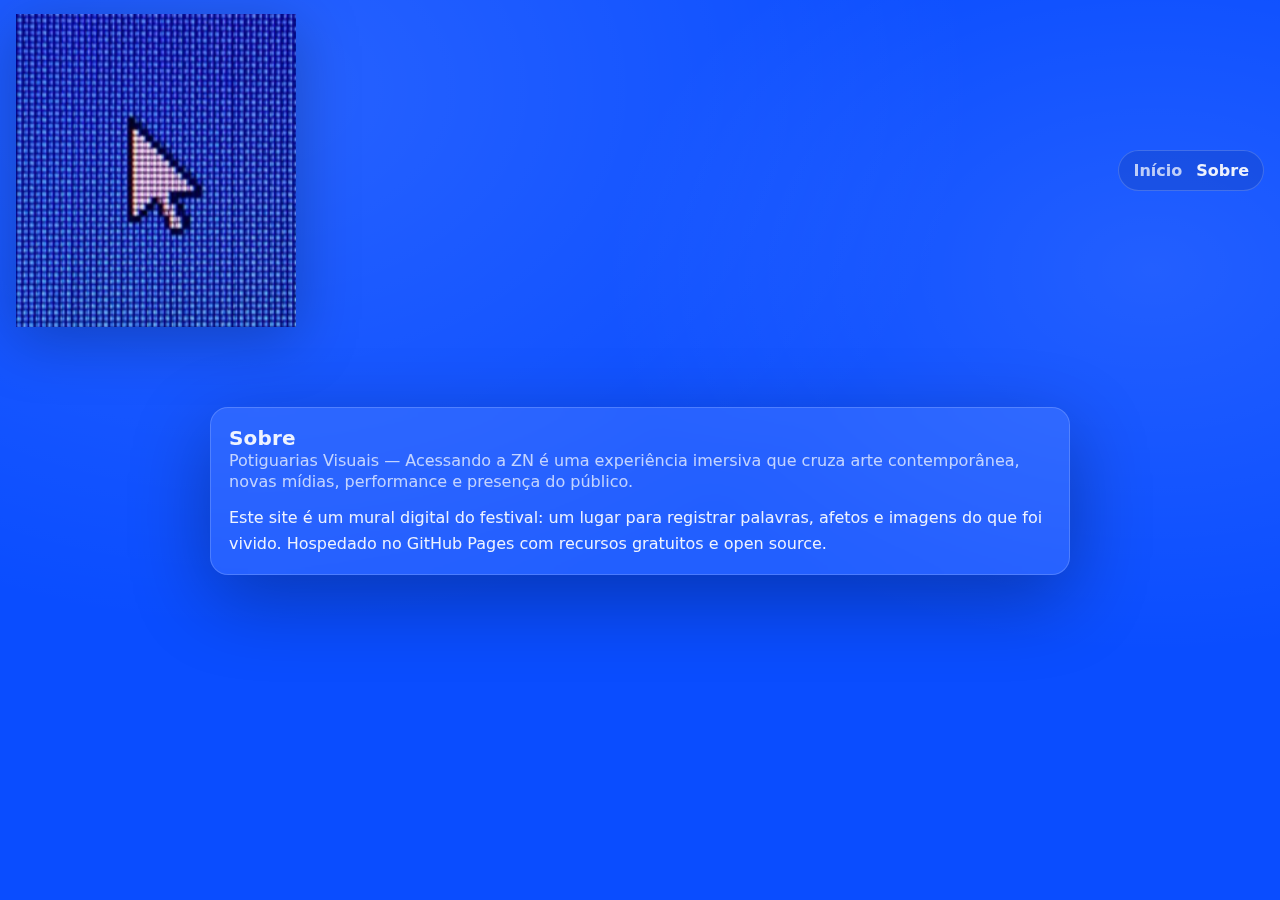
<file: sobre.html>
<!doctype html>
<html lang="pt-BR">
<head>
  <meta charset="utf-8" />
  <meta name="viewport" content="width=device-width,initial-scale=1" />
  <title>Sobre — Potiguarias Visuais</title>
  <link rel="stylesheet" href="./style.css" />
</head>
<body class="sky">
  <header class="topbar">
    <img class="logo" src="./assets/logo.png" alt="Potiguarias Visuais — Acessando a ZN" />
    <nav class="nav">
      <a href="./index.html">Início</a>
      <a href="./sobre.html" class="active">Sobre</a>
    </nav>
  </header>

  <main class="aboutWrap">
    <section class="aboutCard">
      <h1 class="title">Sobre</h1>
      <p class="subtitle">
        Potiguarias Visuais — Acessando a ZN é uma experiência imersiva que cruza arte contemporânea,
        novas mídias, performance e presença do público.
      </p>
      <p class="aboutText">
        Este site é um mural digital do festival: um lugar para registrar palavras, afetos e imagens do que foi vivido.
        Hospedado no GitHub Pages com recursos gratuitos e open source.
      </p>
    </section>
  </main>
</body>
</html>
</file>
<file: style.css>
:root{
  --sky:#0a4dff;
  --glass: rgba(255,255,255,0.10);
  --stroke: rgba(255,255,255,0.18);
  --txt: rgba(255,255,255,0.92);
  --muted: rgba(255,255,255,0.72);
}

*{ box-sizing:border-box; }
html,body{ height:100%; margin:0; font-family: ui-sans-serif, system-ui, -apple-system, Segoe UI, Roboto, Arial; }
body{
  background:
    radial-gradient(1200px 900px at 20% 10%, rgba(255,255,255,0.12), transparent 60%),
    radial-gradient(1000px 700px at 90% 30%, rgba(255,255,255,0.10), transparent 55%),
    var(--sky);
  color: var(--txt);
  overflow:hidden;
}

.topbar{
  position:fixed;
  top:0; left:0; right:0;
  display:flex;
  align-items:center;
  justify-content:space-between;
  padding: 14px 16px;
  z-index: 10;
  pointer-events:none;
}
.logo{
  width: min(280px, 55vw);
  height:auto;
  filter: drop-shadow(0 12px 30px rgba(0,0,0,0.25));
  pointer-events:auto;
}
.nav{
  display:flex;
  gap: 14px;
  padding: 10px 14px;
  border-radius: 999px;
  background: rgba(0,0,0,0.10);
  border: 1px solid var(--stroke);
  pointer-events:auto;
}
.nav a{
  color: var(--muted);
  text-decoration:none;
  font-weight: 650;
}
.nav a.active{ color: var(--txt); }

.stage{
  height:100%;
  width:100%;
  position:relative;
  padding-top: 82px;
}

.garden{
  position:absolute;
  inset: 0;
  z-index: 1;
  pointer-events:auto;
}

.fab{
  position:fixed;
  right: 16px;
  bottom: 16px;
  z-index: 12;
  border:0;
  border-radius: 999px;
  padding: 12px 16px;
  font-weight: 800;
  cursor:pointer;
  color: rgba(0,0,0,0.88);
  background: rgba(255,255,255,0.92);
  box-shadow: 0 18px 60px rgba(0,0,0,0.25);
}

.seed{
  position:absolute;
  width: 44px;
  height: 44px;
  border-radius: 999px;
  border: 1px solid rgba(255,255,255,0.22);
  background: rgba(255,255,255,0.10);
  backdrop-filter: blur(10px);
  display:grid;
  place-items:center;
  cursor:pointer;
  user-select:none;
  box-shadow: 0 18px 40px rgba(0,0,0,0.18);
  transform: translate(-50%, -50%);
  animation: drift 5.8s ease-in-out infinite;
}
.seed:hover{
  border-color: rgba(255,255,255,0.42);
  background: rgba(255,255,255,0.16);
}

.seed .emoji{
  font-size: 18px;
  filter: drop-shadow(0 10px 18px rgba(0,0,0,0.25));
}

.seedThumb{
  width: 30px;
  height: 30px;
  border-radius: 10px;
  object-fit: cover;
  border: 1px solid rgba(255,255,255,0.20);
}

@keyframes drift{
  0%{ transform: translate(-50%, -50%) translateY(0px) rotate(-2deg); }
  50%{ transform: translate(-50%, -50%) translateY(-14px) rotate(2deg); }
  100%{ transform: translate(-50%, -50%) translateY(0px) rotate(-2deg); }
}

.dialog{
  border: 0;
  padding: 0;
  background: transparent;
}
.dialog::backdrop{
  background: rgba(0,0,0,0.45);
  backdrop-filter: blur(4px);
}

.card{
  width: min(720px, 92vw);
  background: var(--glass);
  border: 1px solid var(--stroke);
  border-radius: 18px;
  padding: 16px;
  backdrop-filter: blur(14px);
  box-shadow: 0 24px 80px rgba(0,0,0,0.30);
  margin: 18vh auto 0;
  display:flex;
  flex-direction:column;
  gap: 10px;
}
.cardHead{
  display:flex;
  align-items:center;
  justify-content:space-between;
  gap: 12px;
}
.title{ margin:0; font-size: 20px; letter-spacing:0.2px; }
.subtitle{ margin:0; color: var(--muted); line-height:1.35; }

/* Destaque do textarea */
textarea{
  font-size: 16px;
  line-height: 1.5;
  padding: 14px;
}

/* Upload mais “discreto” */
.uploadBlock{
  margin-top: 6px;
  padding: 10px 12px;
  border: 1px dashed rgba(255,255,255,0.22);
  border-radius: 14px;
  background: rgba(0,0,0,0.10);
}

.uploadHint{
  margin: 8px 0 0;
  font-size: 12px;
  color: rgba(255,255,255,0.65);
}


.label{ font-size: 13px; color: var(--muted); }
textarea{
  width:100%;
  border-radius: 12px;
  border: 1px solid var(--stroke);
  background: rgba(0,0,0,0.14);
  color: var(--txt);
  padding: 12px;
  resize:none;
  outline:none;
}
textarea:focus{ border-color: rgba(255,255,255,0.35); }

input[type="file"]{
  border: 1px solid var(--stroke);
  border-radius: 12px;
  padding: 10px;
  background: rgba(0,0,0,0.14);
  color: var(--muted);
}

.row{
  display:flex;
  gap: 12px;
  align-items:center;
  justify-content:space-between;
  flex-wrap:wrap;
}
.btn{
  border:0;
  border-radius: 999px;
  padding: 12px 18px;
  font-weight: 800;
  cursor:pointer;
  color: rgba(0,0,0,0.88);
  background: rgba(255,255,255,0.92);
  box-shadow: 0 12px 30px rgba(0,0,0,0.18);
}
.btn:disabled{ opacity:0.6; cursor:not-allowed; }
.status{ min-height: 18px; margin: 0; font-size: 13px; color: var(--muted); }

.viewer{
  width: min(820px, 94vw);
  background: rgba(10,10,18,0.55);
  border: 1px solid rgba(255,255,255,0.18);
  border-radius: 18px;
  padding: 14px;
  margin: 10vh auto 0;
  backdrop-filter: blur(16px);
  box-shadow: 0 24px 90px rgba(0,0,0,0.40);
  position:relative;
}
.viewerClose{
  position:absolute;
  top: 10px;
  right: 10px;
}
.iconBtn{
  border: 1px solid rgba(255,255,255,0.22);
  background: rgba(255,255,255,0.12);
  color: var(--txt);
  border-radius: 999px;
  padding: 8px 10px;
  cursor:pointer;
}
.viewerImg{
  width:100%;
  max-height: 52vh;
  object-fit: contain;
  border-radius: 14px;
  border: 1px solid rgba(255,255,255,0.12);
  background: rgba(0,0,0,0.20);
  display:none;
}
.viewerText{
  margin: 12px 2px 0;
  line-height:1.5;
  white-space: pre-wrap;
}
.viewerMeta{
  margin: 10px 2px 0;
  color: var(--muted);
  font-size: 12px;
}

/* Sobre */
.aboutWrap{
  height:100%;
  display:grid;
  place-items:center;
  padding-top: 82px;
}
.aboutCard{
  width:min(860px, 92vw);
  background: var(--glass);
  border: 1px solid var(--stroke);
  border-radius: 18px;
  padding: 18px;
  backdrop-filter: blur(14px);
  box-shadow: 0 24px 80px rgba(0,0,0,0.30);
}
.aboutText{ margin: 12px 0 0; line-height:1.6; }

/* ====== Bubble preview (hover) ====== */

.seed{
  position: absolute;
  overflow: visible;
}

/* bolha */
.seed .bubble{
  position: absolute;
  left: 50%;
  bottom: 120%;
  transform: translateX(-50%) scale(0.6);
  width: min(260px, 70vw);
  max-height: 220px;

  background: rgba(20,20,40,0.65);
  backdrop-filter: blur(14px);
  border: 1px solid rgba(255,255,255,0.22);
  border-radius: 18px;
  padding: 12px;

  box-shadow: 0 24px 80px rgba(0,0,0,0.45);

  opacity: 0;
  pointer-events: none;

  transition:
    opacity 0.35s ease,
    transform 0.45s cubic-bezier(.22,1,.36,1);

  z-index: 20;
}

/* seta da bolha */
.seed .bubble::after{
  content:"";
  position:absolute;
  bottom:-10px;
  left:50%;
  transform: translateX(-50%);
  border-width:10px 10px 0 10px;
  border-style:solid;
  border-color: rgba(20,20,40,0.65) transparent transparent transparent;
}

/* hover ativa a bolha */
.seed:hover .bubble{
  opacity: 1;
  transform: translateX(-50%) scale(1);
}

/* imagem da bolha */
.bubble img{
  width:100%;
  max-height:120px;
  object-fit:cover;
  border-radius:12px;
  margin-bottom:8px;
  border:1px solid rgba(255,255,255,0.15);
}

/* texto da bolha */
.bubble .bubbleText{
  font-size: 13px;
  line-height: 1.45;
  color: rgba(255,255,255,0.92);
  max-height: 96px;
  overflow: hidden;
}

/* dica de ação */
.bubble .bubbleHint{
  margin-top:6px;
  font-size:11px;
  color: rgba(255,255,255,0.6);
  text-align:right;
}

/* TEXTO DA MENSAGEM (quase branco) */
#viewerText{
  color: rgba(255,255,255,0.92);
  font-size: 16px;
  line-height: 1.5;
  letter-spacing: 0.2px;
}

/* TEXTO DO SISTEMA (azul profundo, quase preto) */
#viewerMeta{
  color: rgba(10,20,60,0.85); /* azul noturno */
  font-size: 13px;
  margin-top: 8px;
}
#viewerText{
  text-shadow: 0 2px 8px rgba(255,255,255,0.18);
}

/* Viewer — mensagem humana (clara) */
.viewerText,
#viewerText{
  color: rgba(255,255,255,0.94);
  text-shadow: 0 2px 8px rgba(255,255,255,0.18);
}

/* Viewer — metadado do sistema (azul profundo, quase preto) */
.viewerMeta,
#viewerMeta{
  color: rgba(0, 0, 0, 0); /* azul noite */
}
</file>
